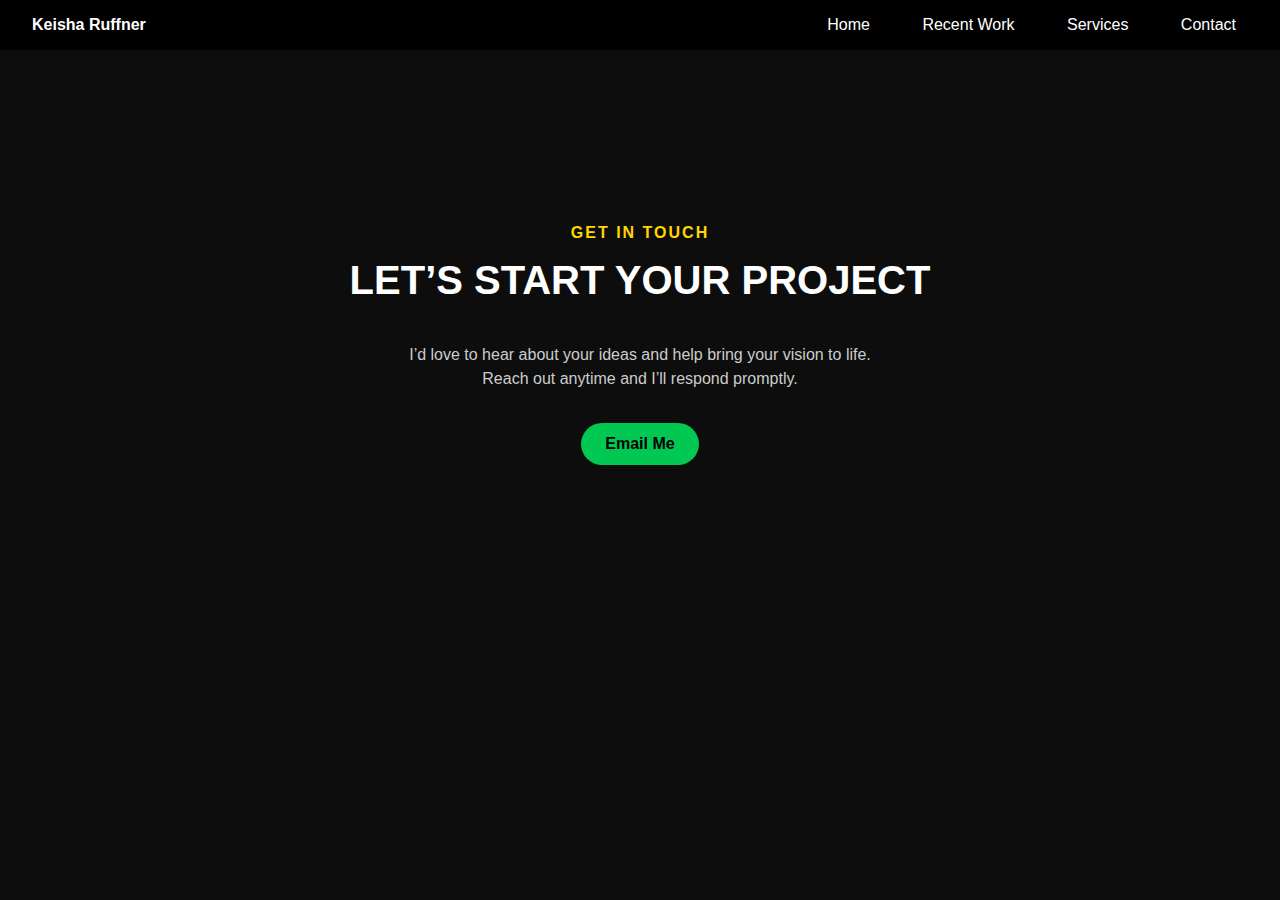
<file: contact.html>
<!DOCTYPE html>
<html lang="en">
<head>
  <meta charset="UTF-8" />
  <meta name="viewport" content="width=device-width, initial-scale=1.0"/>
  <title>Contact | Keisha Ruffner Portfolio</title>
  <link rel="stylesheet" href="styles.css" />
</head>
<body>
  <header>
    <div class="logo"><strong>Keisha Ruffner</strong></div>
    <nav>
      <a href="index.html">Home</a>
      <a href="recent-work.html">Recent Work</a>
      <a href="services-packages.html">Services</a>
      <a href="contact.html">Contact</a>
    </nav>
  </header>

  <section class="hero-centered">
    <p class="tagline">Get in Touch</p>
    <h1>Let’s Start Your Project</h1>
    <p class="subtext">
      I’d love to hear about your ideas and help bring your vision to life.<br>
      Reach out anytime and I’ll respond promptly.
    </p>
    <a href="mailto:keiruff07@gmail.com" class="cta-button">Email Me</a>
  </section>
</body>
</html>
</file>
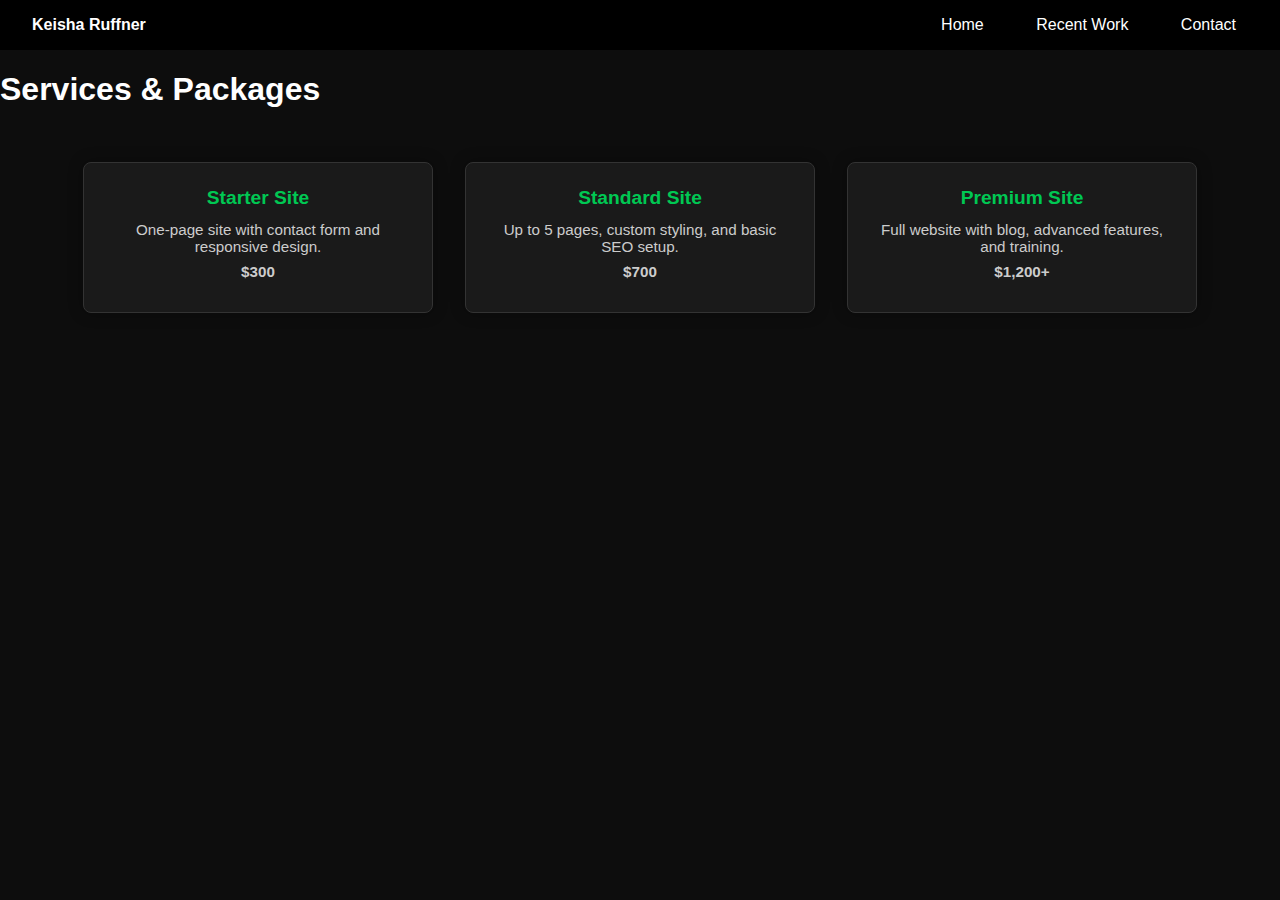
<file: services-packages.html>
<!DOCTYPE html>
<html lang="en">
<head>
  <meta charset="UTF-8" />
  <meta name="viewport" content="width=device-width, initial-scale=1.0"/>
  <title>Services & Packages | Keisha Ruffner</title>
  <link rel="stylesheet" href="styles.css" />
</head>
<body>

<header>
  <div class="logo"><strong>Keisha Ruffner</strong></div>
  <nav>
    <a href="index.html">Home</a>
    <a href="recent-work.html">Recent Work</a>
    <a href="contact.html">Contact</a>
  </nav>
</header>

<section class="content">
  <h1>Services & Packages</h1>

  <div class="packages">
    <div class="package">
      <h3>Starter Site</h3>
      <p>One-page site with contact form and responsive design.</p>
      <p><strong>$300</strong></p>
    </div>
    <div class="package">
      <h3>Standard Site</h3>
      <p>Up to 5 pages, custom styling, and basic SEO setup.</p>
      <p><strong>$700</strong></p>
    </div>
    <div class="package">
      <h3>Premium Site</h3>
      <p>Full website with blog, advanced features, and training.</p>
      <p><strong>$1,200+</strong></p>
    </div>
  </div>
</section>

</body>
</html>
</file>
<file: styles.css>
/* General styles */
body {
  background: #0d0d0d;
  color: #fff;
  font-family: Arial, sans-serif;
  margin: 0;
  padding: 0;
}

/* Header navigation */
header {
  display: flex;
  justify-content: space-between;
  align-items: center;
  padding: 1rem 2rem;
  background: #000;
}

header nav a {
  color: #fff;
  margin-left: 1.5rem;
  text-decoration: none;
  font-weight: 500;
  padding: 0.5rem 0.75rem;
  border-radius: 4px;
  transition: background 0.3s, color 0.3s;
}

header nav a:hover {
  background: #00c853;
  color: #000;
}

/* Centered hero section */
.hero {
  display: flex;
  flex-wrap: wrap;
  align-items: center;
  justify-content: space-between;
  padding: 4rem 2rem;
  min-height: 90vh;
}
.hero-text {
  flex: 1 1 400px;
  padding 1rem;
}
.hero-text h1 {
  font-size: 2.5rem;
  font-weight: bold;
  text-transform: uppercase;
  margin: 0 0 1rem;
  color: #fff;
}

.hero-text p {
  font-size: 1rem;
  color: #ccc;
  margin-bottom: 1.5rem;
}

.hero-text .button {
  background: #00c853;
  color: #000;
  padding: 0.75rem 1.5rem;
  border-radius: 4px;
  text-decoration: none;
  font-weight: bold;
  display: inline-block;
  transition: background 0.3s, color 0.3s;
}

.hero-text .button:hover {
  background: #00e676;
  color: #000;
}
.hero-text .tagline {
  font-size: 0.85rem;
  text-transform: uppercase;
  letter-spacing: 2px;
  color: #ffd600;
  margin-bottom: 0.5rem;
  display: block;
}

.hero-image {
  flex: 1 1 300px;
  text-align: center;
}

.hero-image img {
  max-width: 700px; /* adjust as needed */
  height: auto;
}
.hero-centered {
  display: flex;
  flex-direction: column;
  justify-content: center;
  align-items: center;
  text-align: center;
  padding: 1rem 2rem;
  min-height: 60vh;
}

.hero-centered .tagline {
  color: #ffd600;
  font-weight: 600;
  letter-spacing: 2px;
  text-transform: uppercase;
  margin-bottom: 1rem;
}

.hero-centered h1 {
  font-size: 2.5rem;
  font-weight: bold;
  text-transform: uppercase;
  margin: 0 0 1.5rem;
}

.hero-centered .subtext {
  font-size: 1rem;
  color: #ccc;
  margin-bottom: 2rem;
  line-height: 1.5;
}

.cta-button {
  background: #00c853;
  color: #000;
  padding: 0.75rem 1.5rem;
  border-radius: 50px;
  text-decoration: none;
  font-weight: bold;
  display: inline-block;
  transition: background 0.3s, color 0.3s;
}

.cta-button:hover {
  background: #00e676;
  color: #000;
}
.projects {
  display: flex;
  flex-wrap: wrap;
  justify-content: center;
  gap: 2rem;
  padding: 2rem;
}

.project {
  background: #1a1a1a;
  border: 1px solid #333;
  border-radius: 8px;
  padding: 1.5rem;
  max-width: 300px;
  flex: 1 1 250px;
  text-align: center;
  box-shadow: 0 0 15px rgba(0,0,0,0.3);
  transition: transform 0.3s, box-shadow 0.3s;
}

.project:hover {
  transform: translateY(-5px);
  box-shadow: 0 0 20px rgba(0,0,0,0.5);
}

.project h2 {
  margin-top: 0;
  color: #00c853;
  font-size: 1.2rem;
}

.project p {
  color: #ccc;
  margin: 0.5rem 0;
  font-size: 0.95rem;
}

.project a {
  color: #00c853;
  text-decoration: none;
  font-weight: bold;
}

.project a:hover {
  text-decoration: underline;
}
/* Services Packages Section */
.packages {
  display: flex;
  flex-wrap: wrap;
  justify-content: center;
  gap: 2rem;
  padding: 2rem;
}

.package {
  flex: 1 1 250px;
  max-width: 300px;
  background: #1a1a1a;
  border: 1px solid #333;
  border-radius: 8px;
  padding: 1.5rem;
  text-align: center;
  box-shadow: 0 0 15px rgba(0,0,0,0.3);
  transition: transform 0.3s, box-shadow 0.3s;
}

.package:hover {
  transform: translateY(-5px);
  box-shadow: 0 0 20px rgba(0,0,0,0.5);
}

.package h3 {
  margin-top: 0;
  margin-bottom: 0.75rem;
  color: #00c853;
  font-size: 1.2rem;
}

.package p {
  color: #ccc;
  margin: 0.5rem 0;
  font-size: 0.95rem;
}

.package .price {
  display: inline-block;
  margin-top: 1rem;
  font-size: 1.2rem;
  font-weight: bold;
  color: #ffd600;
}
</file>
